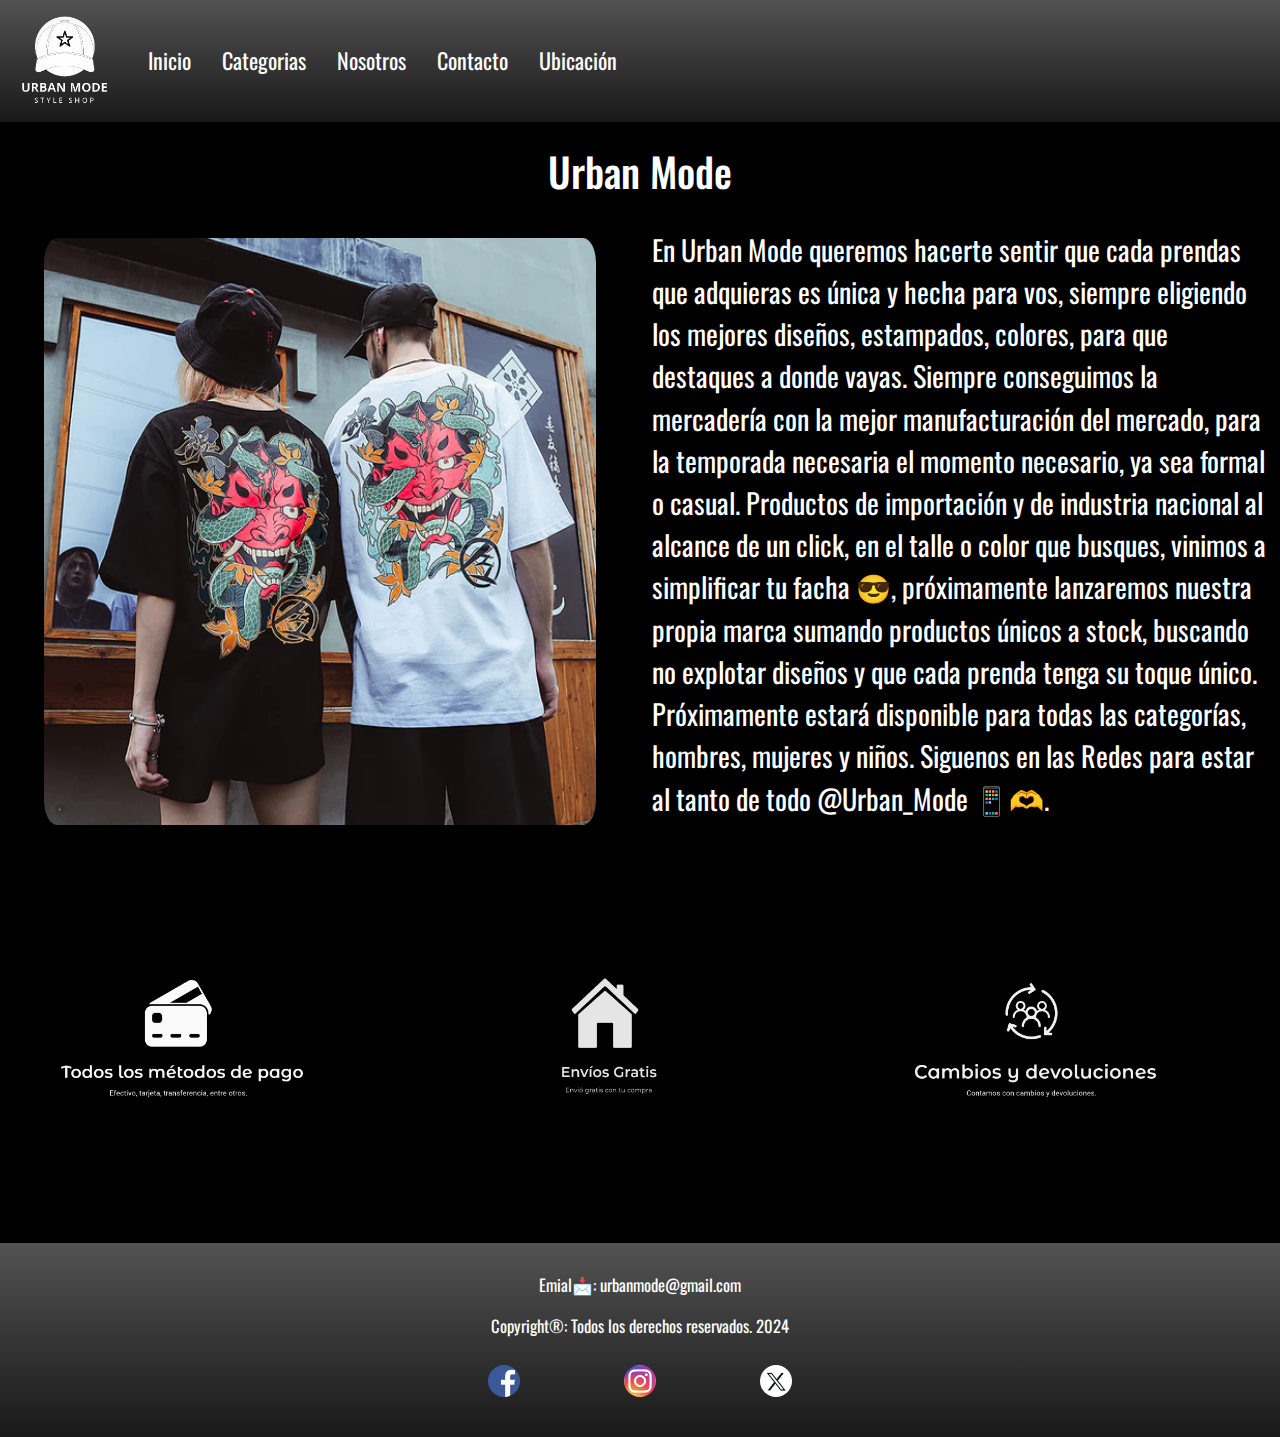
<file: index.html>
<!DOCTYPE html>
<html lang="en">
<head>
    <meta charset="UTF-8">
    <meta name="viewport" content="width=device-width, initial-scale=1.0">
    <!--Etiqueta para las palabras claves-->
    <meta name="keywords" content="Urban Mode, ropa urbana, moda urbana, streetwear, ropa de calle, ropa casual, moda casual, ropa moderna, ropa de hombre, ropa de mujer, tendencias de moda, moda juvenil, camisetas, pantalones, sudaderas, accesorios de moda, ropa online">
    <!--Etiqueta description de la web-->
    <meta name="description" content="Urban Mode ofrece la mejor ropa urbana para hombres y mujeres. Descubre nuestra colección de moda actual y atrévete a lucir un estilo único.">
    <link href="https://cdn.jsdelivr.net/npm/bootstrap@5.3.3/dist/css/bootstrap.min.css" rel="stylesheet" integrity="sha384-QWTKZyjpPEjISv5WaRU9OFeRpok6YctnYmDr5pNlyT2bRjXh0JMhjY6hW+ALEwIH" crossorigin="anonymous">
    <link rel="stylesheet" href="./css/stilos.css">
    <link rel="preconnect" href="https://fonts.googleapis.com">
    <link rel="preconnect" href="https://fonts.gstatic.com" crossorigin>
    <link href="https://fonts.googleapis.com/css2?family=Oswald:wght@200..700&display=swap" rel="stylesheet">
    <link rel="shortcut icon" href="./Images/favicon/favicon.ico" type="image/x-icon">
    <title>Urban Mode | Converti tu facha🔥🕶️</title>
</head>
<body>
  <!--Header de la pagina (extraido de bostrap con un poco de perzonalizacion)-->
    <header>
        <nav class="navbar navbar-expand-lg  nav-justified">
            <div class="container-fluid">
              <img class="logo__img m-2" src="./Images/logos/urban mode_transparent.png" alt="logo urban mode">
              <button class="navbar-toggler" type="button" data-bs-toggle="collapse" data-bs-target="#navbarNav" aria-controls="navbarNav" aria-expanded="false" aria-label="Toggle navigation">
              <span class="navbar-toggler-icon"></span>
              </button>
              <div class="collapse navbar-collapse" id="navbarNav">
                <ul class="navbar-nav">
                  <li class="nav-item">
                    <a style="color: white;" class="nav-link a__nav" aria-current="page" href="#">Inicio</a>
                  </li>
                  <li class="nav-item">
                    <a style="color: white;" class="nav-link a__nav" href="./pages/categorias.html">Categorias</a>
                  </li>
                  <li class="nav-item">
                    <a style="color: white;" class="nav-link a__nav" href="./pages/nosotros.html">Nosotros</a>
                  </li>
                  <li class="nav-item">
                    <a style="color: white;" class="nav-link a__nav" href="./pages/contacto.html">Contacto</a>
                  </li>
                  <li class="nav-item">
                    <a style="color: white;" class="nav-link a__nav" href="./pages/ubicacion.html">Ubicación</a>
                  </li>
                </ul>
              </div>
            </div>
          </nav>
    </header>
    <!--Seccion principal de la pagina(Utilizando bootstrap para hacerla responsive)-->
    <main class="container-fluid">
      <section class="row titulo">
          <h1>Urban Mode</h1>
      </section>
      <Section class="row">
          <img class="col-12 col-sm-6 col-lg-6 imagen__descriptiva" src="./Images/imagenPrincipal4.webp" alt="Imagen Descriptiva">
          <p class="col-12 col-sm-6 col-lg-6 txt__inicio">
              En Urban Mode queremos hacerte sentir que cada prendas que adquieras es única y hecha para vos, siempre eligiendo los mejores diseños, estampados, colores, para que destaques a donde vayas. Siempre conseguimos la mercadería con la mejor manufacturación del mercado, para la temporada necesaria el momento necesario, ya sea formal o casual. Productos de importación y de industria nacional al alcance de un click, en el talle o color que busques, vinimos a simplificar tu facha 😎, próximamente lanzaremos nuestra propia marca sumando productos únicos a stock, buscando no explotar diseños y que cada prenda tenga su toque único. Próximamente estará disponible para todas las categorías, hombres, mujeres y niños. Siguenos en las Redes para estar al tanto de todo @Urban_Mode 📱🫶.
          </p>
      </section>
      <section class="row seccion__principal2">
          <span class="col-4">
              <img class="imagenes__principal2" src="Images/MetodosDePagos/Todos los métodos de pago_transparent.png" alt="Metodos de pago">
          </span>
          <span class="col-4">
              <img class="imagenes__principal2" src="Images/envios/Envíos Gratis_transparent.png" alt="Envio Gartis">
          </span>
          <span class="col-4">
              <img class="imagenes__principal2" src="Images/devoluciones/Cambios y devoluciones_transparent.png" alt="Devoluciones">
          </span>
      </section>
  </main>
  <!--footer de la pagina(tambien echo con bootstrap)-->
  <footer>
    <div class="row">
      <section class="col-12">
          <p class="footer__txt">Emial📩: urbanmode@gmail.com</p>
          <p class="footer__txt">Copyright®: Todos los derechos reservados. 2024</p>
      </section>
      <section class="col-12">
        <a href="" target="_blank">
          <img class="img__footer" src="./Images/iconosRedes/facebook.png" alt="Logo de Facebook">
        </a>
        <a href="" target="_blank">
          <img class="img__footer" src="./Images/iconosRedes/instagram.jpg" alt="Logo de Instagram">
        </a>
        <a href="" target="_blank">
          <img class="img__footer" src="./Images/iconosRedes/x-white.jpg" alt="Logo de x">
        </a>
      </section>
    </div>
</footer>

    <script src="https://cdn.jsdelivr.net/npm/bootstrap@5.3.3/dist/js/bootstrap.bundle.min.js" integrity="sha384-YvpcrYf0tY3lHB60NNkmXc5s9fDVZLESaAA55NDzOxhy9GkcIdslK1eN7N6jIeHz" crossorigin="anonymous"></script>
</body>
</html>
</file>
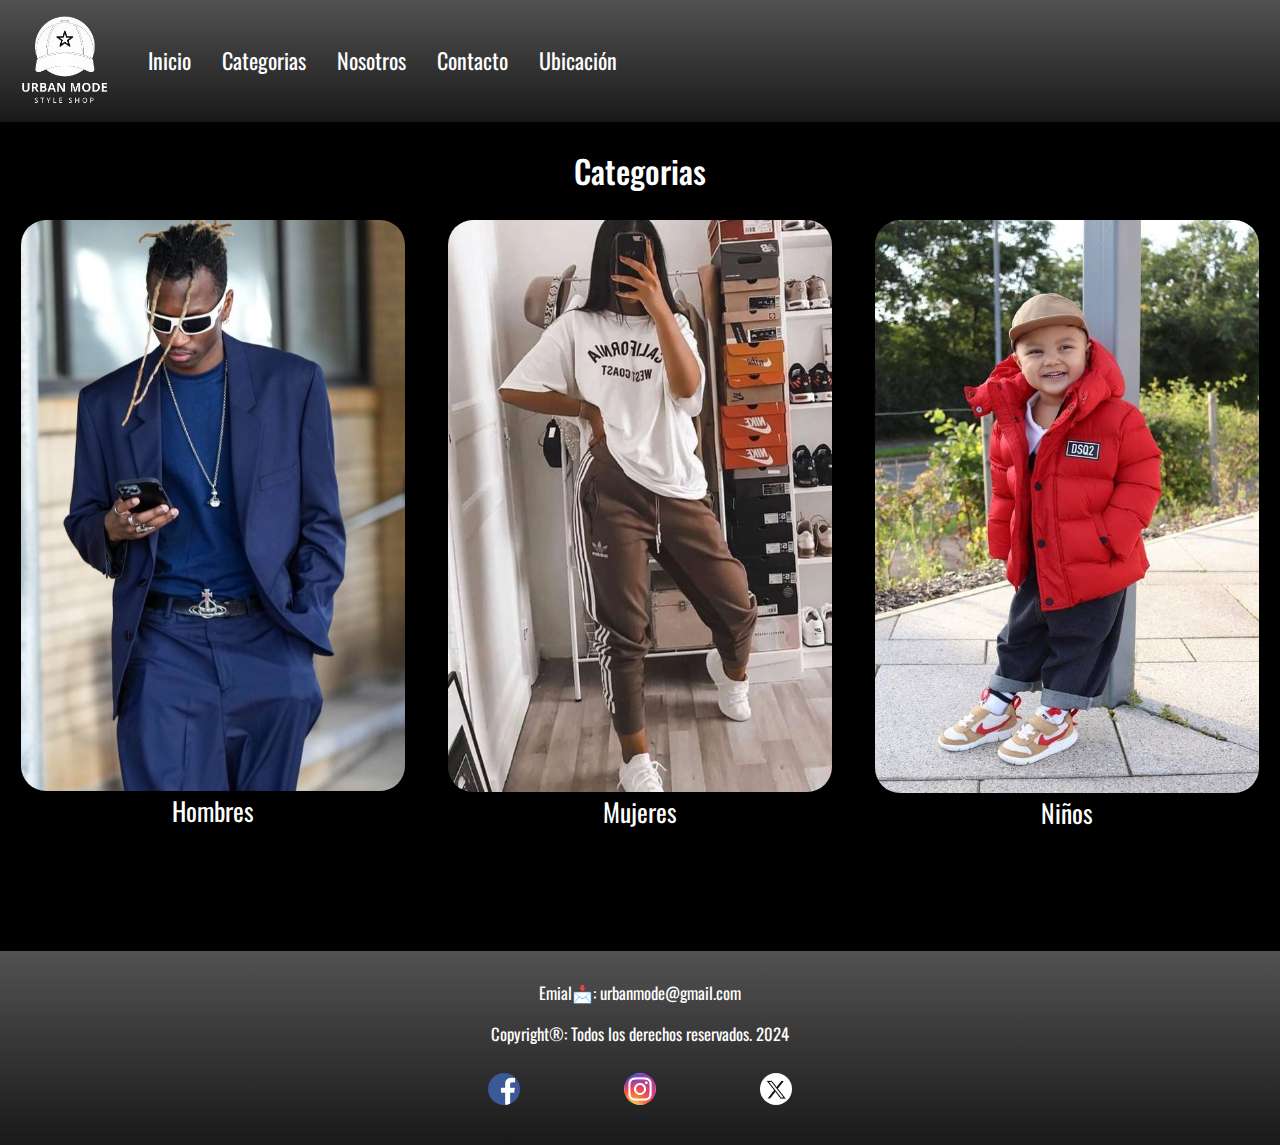
<file: pages/categorias.html>
<!DOCTYPE html>
<html lang="en">
<head>
    <meta charset="UTF-8">
    <meta name="viewport" content="width=device-width, initial-scale=1.0">
    <!--Etiqueta para las palabras claves-->
    <meta name="keywords" content="Urban Mode, ropa urbana, moda urbana, streetwear, ropa de calle, ropa casual, moda casual, ropa moderna, ropa de hombre, ropa de mujer, tendencias de moda, moda juvenil, camisetas, pantalones, sudaderas, accesorios de moda, ropa online">
    <!--Etiqueta description de la web-->
    <meta name="description" content="Descubre lo mejor para ti en nuestra sección de categorías.">
    <link href="https://cdn.jsdelivr.net/npm/bootstrap@5.3.3/dist/css/bootstrap.min.css" rel="stylesheet" integrity="sha384-QWTKZyjpPEjISv5WaRU9OFeRpok6YctnYmDr5pNlyT2bRjXh0JMhjY6hW+ALEwIH" crossorigin="anonymous">
    <link rel="stylesheet" href="../css/stilos.css">
    <link rel="preconnect" href="https://fonts.googleapis.com">
    <link rel="preconnect" href="https://fonts.gstatic.com" crossorigin>
    <link href="https://fonts.googleapis.com/css2?family=Oswald:wght@200..700&display=swap" rel="stylesheet">
    <link rel="shortcut icon" href="../Images/favicon/favicon.ico" type="image/x-icon">
    <title>Urban Mode | Categorias 🔥🕶️</title>
</head>
<body>
  <!--Header de la pagina (extraido de bostrap con un poco de perzonalizacion)-->
    <header>
        <nav class="navbar navbar-expand-lg  nav-justified">
            <div class="container-fluid">
              <img class="logo__img m-2" src="../Images/logos/urban mode_transparent.png" alt="logo urban mode">
              <button class="navbar-toggler" type="button" data-bs-toggle="collapse" data-bs-target="#navbarNav" aria-controls="navbarNav" aria-expanded="false" aria-label="Toggle navigation">
                <span class="navbar-toggler-icon"></span>
              </button>
              <div class="collapse navbar-collapse" id="navbarNav">
                <ul class="navbar-nav">
                  <li class="nav-item">
                    <a style="color: white;" class="nav-link a__nav" href="../index.html">Inicio</a>
                  </li>
                  <li class="nav-item">
                    <a style="color: white;" class="nav-link a__nav" href="#">Categorias</a>
                  </li>
                  <li class="nav-item">
                    <a style="color: white;" class="nav-link a__nav" href="../pages/nosotros.html">Nosotros</a>
                  </li>
                  <li class="nav-item">
                    <a style="color: white;" class="nav-link a__nav" href="./contacto.html">Contacto</a>
                  </li>
                  <li class="nav-item">
                    <a style="color: white;" class="nav-link a__nav" href="./ubicacion.html">Ubicación</a>
                  </li>
                </ul>
              </div>
            </div>
          </nav>
    </header>
    <!--Seccion principal de la pagina(Utilizando grids para hacerla responsive)-->
    <main class="main__categorias">
        <h1 class="titulo__categorias">Categorias</h1>
        <section class="grid__container">
            <div class="menu__grid1" style="text-align: center;">
                <a href="#">
                    <img class="img__categorias" src="../Images/imgCategorias/ropaHombres.jpg" alt="Categoria Hombres">
                </a>
                <a class="texto__categorias" href="">Hombres</a>
            </div>
            <div class="menu__grid1" style="text-align: center;">
                <a href="">
                    <img class="img__categorias" src="../Images/imgCategorias/ropaMujeres.jpg" alt="Categoria Mujeres">
                </a>    
                <a class="texto__categorias" href="">Mujeres</a>
            </div>
            <div class="menu__grid1" style="text-align: center;">
                <a href="">
                    <img class="img__categorias" src="../Images/imgCategorias/ropaniños.jpg" alt="Categoria Niños">
                </a>
                <a class="texto__categorias" href="">Niños</a>
            </div>
        </section>
    </main>
    <!--footer de la pagina(tambien echo con bootstrap)-->
    <footer>
        <div class="row">
          <section class="col-12">
              <p class="footer__txt">Emial📩: urbanmode@gmail.com</p>
              <p class="footer__txt">Copyright®: Todos los derechos reservados. 2024</p>
          </section>
        <section class="col-12">
          <a href="" target="_blank">
            <img class="img__footer" src="../Images/iconosRedes/facebook.png" alt="Logo de Facebook">
          </a>
          <a href="" target="_blank">
            <img class="img__footer" src="../Images/iconosRedes/instagram.jpg" alt="Logo de Instagram">
          </a>
          <a href="" target="_blank">
            <img class="img__footer" src="../Images/iconosRedes/x-white.jpg" alt="Logo de x">
          </a>
        </section>
        </div>
    </footer>

    <script src="https://cdn.jsdelivr.net/npm/bootstrap@5.3.3/dist/js/bootstrap.bundle.min.js" integrity="sha384-YvpcrYf0tY3lHB60NNkmXc5s9fDVZLESaAA55NDzOxhy9GkcIdslK1eN7N6jIeHz" crossorigin="anonymous"></script>
</body>
</html>
</file>
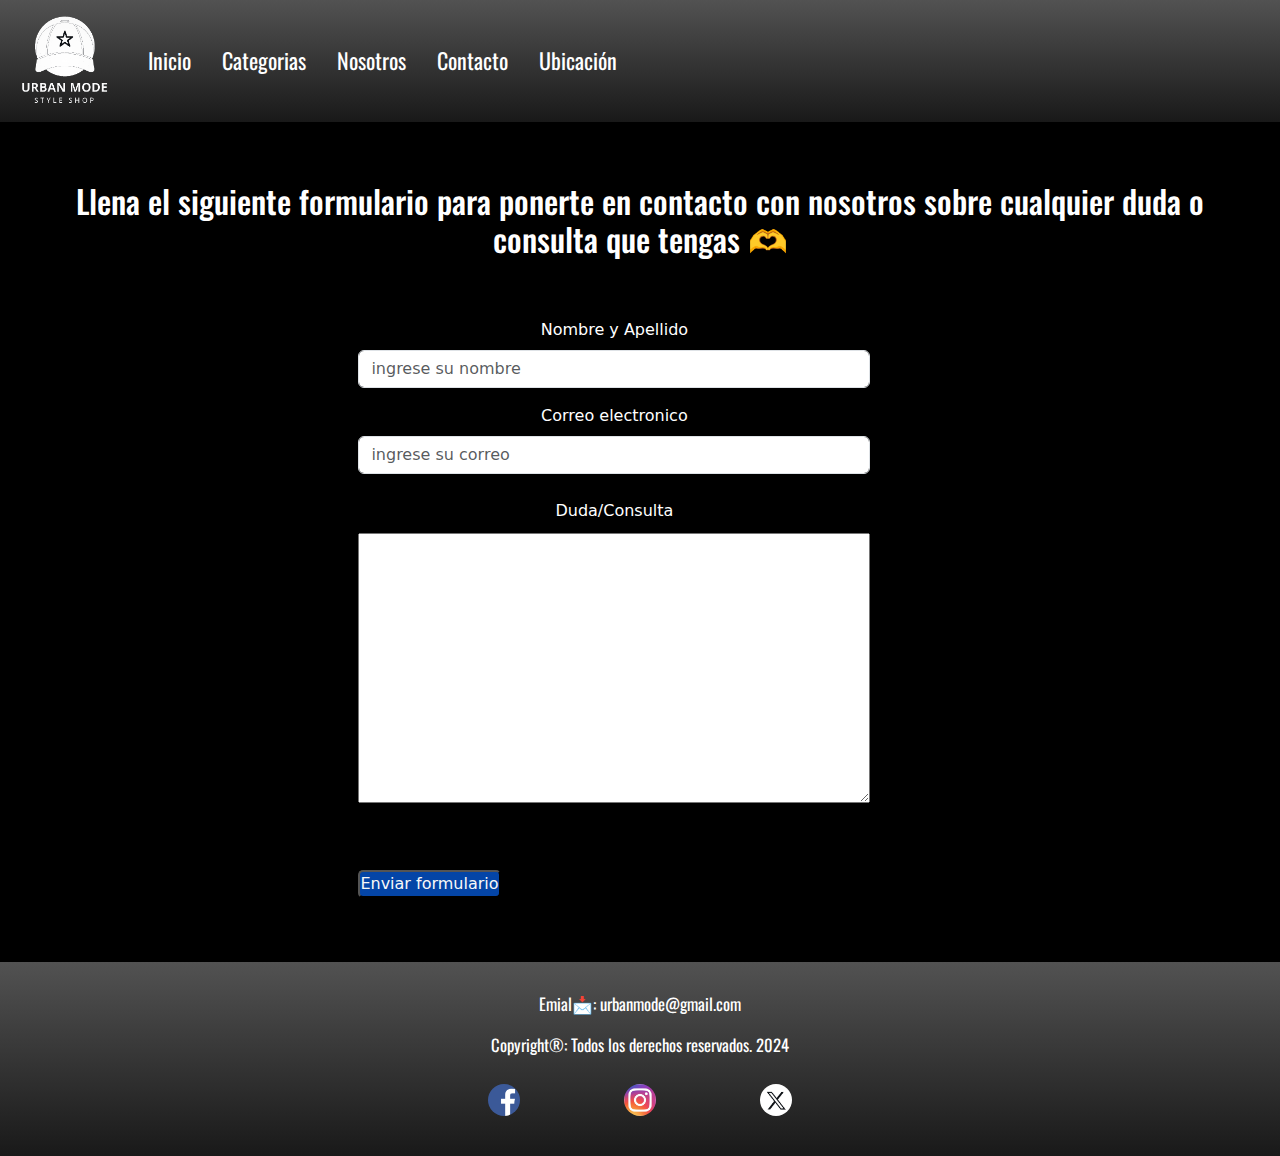
<file: pages/contacto.html>
<!DOCTYPE html>
<html lang="en">
<head>
    <meta charset="UTF-8">
    <meta name="viewport" content="width=device-width, initial-scale=1.0">
    <!--Etiqueta para las palabras claves-->
    <meta name="keywords" content="Urban Mode, ropa urbana, moda urbana, contacto, formulario, dudas, consultas, ropa online">
    <!--Etiqueta description de la web-->
    <meta name="description" content="Contáctanos para obtener más información o aclarar cualquier duda o consulta que tengas.">
    <link rel="shortcut icon" href="../Images/favicon/favicon.ico" type="image/x-icon">
    <link href="https://cdn.jsdelivr.net/npm/bootstrap@5.3.3/dist/css/bootstrap.min.css" rel="stylesheet" integrity="sha384-QWTKZyjpPEjISv5WaRU9OFeRpok6YctnYmDr5pNlyT2bRjXh0JMhjY6hW+ALEwIH" crossorigin="anonymous">
    <link rel="stylesheet" href="../css/stilos.css">
    <link rel="preconnect" href="https://fonts.googleapis.com">
    <link rel="preconnect" href="https://fonts.gstatic.com" crossorigin>
    <link href="https://fonts.googleapis.com/css2?family=Oswald:wght@200..700&display=swap" rel="stylesheet">
    <link rel="shortcut icon" href="../Images/favicon/favicon.ico" type="image/x-icon">
    <title>Urban Mode | Contacto 🔥🕶️</title>
</head>
<body>
    <!--Header de la pagina (extraido de bostrap con un poco de perzonalizacion)-->
    <header>
        <nav class="navbar navbar-expand-lg  nav-justified">
            <div class="container-fluid">
                <img class="logo__img m-2" src="../Images/logos/urban mode_transparent.png" alt="logo urban mode">
                <button class="navbar-toggler" type="button" data-bs-toggle="collapse" data-bs-target="#navbarNav" aria-controls="navbarNav" aria-expanded="false" aria-label="Toggle navigation">
                <span class="navbar-toggler-icon"></span>
                </button>
                <div class="collapse navbar-collapse" id="navbarNav">
                    <ul class="navbar-nav">
                        <li class="nav-item">
                            <a style="color: white;" class="nav-link a__nav" href="../index.html">Inicio</a>
                        </li>
                        <li class="nav-item">
                            <a style="color: white;" class="nav-link a__nav" href="./categorias.html">Categorias</a>
                        </li>
                        <li class="nav-item">
                            <a style="color: white;" class="nav-link a__nav" href="./nosotros.html">Nosotros</a>
                        </li>
                        <li class="nav-item">
                            <a style="color: white;" class="nav-link a__nav" href="#">Contacto</a>
                        </li>
                        <li class="nav-item">
                            <a style="color: white;" class="nav-link a__nav" href="./ubicacion.html">Ubicación</a>
                        </li>
                    </ul>
                </div>
            </div>
        </nav>
    </header>
    <!--Seccion principal de la pagina-->
    <main class="main__contacto">
        <section class="contacto">
            <div style="margin-bottom: 25px;">
                <h1 class="titulo__contacto">
                    Llena el siguiente formulario para ponerte en contacto con nosotros sobre cualquier duda o consulta que tengas 🫶
                </h1>
            </div>
            <form action="" class="contenedor__formulario">
                <div class="mb-3 formulario__contacto">
                    <label for="formGroupExampleInput" class="form-label">Nombre y Apellido</label>
                    <input type="text" class="form-control" id="formGroupExampleInput" placeholder="ingrese su nombre">
                </div>
                <div class="mb-3 formulario__contacto">
                    <label for="formGroupExampleInput2" class="form-label">Correo electronico</label>
                    <input type="text" class="form-control" id="formGroupExampleInput2" placeholder="ingrese su correo">
                </div>
                <div class="formulario__contacto" style="margin-top: 25px;">
                    <label for="comentario">Duda/Consulta</label>
                    <textarea style="width: 40vw; height: 30vh; margin-top: 10px;" name="comentario" id=""></textarea>
                </div>
                <!--me toco aplicar aca los estilos por que ni en css puro ni en scss me aplicaba los stilos en las clases-->
                <div style="margin-top: 20px; margin-bottom: 40px;">
                    <button style="background-color: #0445a7; color: #f8f8f8; border-radius: 5px;">Enviar formulario</button>
                </div>
                <br>
                <div>
                </div>
            </form>
        </section>
    </main>
    <!--footer de la pagina(tambien echo con bootstrap)-->
    <footer>
        <div class="row">
            <section class="col-12">
                <p class="footer__txt">Emial📩: urbanmode@gmail.com</p>
                <p class="footer__txt">Copyright®: Todos los derechos reservados. 2024</p>
            </section>
            <section class="col-12">
                <a href="" target="_blank">
                    <img class="img__footer" src="../Images/iconosRedes/facebook.png" alt="Logo de Facebook">
                </a>
                <a href="" target="_blank">
                    <img class="img__footer" src="../Images/iconosRedes/instagram.jpg" alt="Logo de Instagram">
                </a>
                <a href="" target="_blank">
                    <img class="img__footer" src="../Images/iconosRedes/x-white.jpg" alt="Logo de x">
                </a>
            </section>
        </div>
    </footer>
    
    <script src="https://cdn.jsdelivr.net/npm/bootstrap@5.3.3/dist/js/bootstrap.bundle.min.js" integrity="sha384-YvpcrYf0tY3lHB60NNkmXc5s9fDVZLESaAA55NDzOxhy9GkcIdslK1eN7N6jIeHz" crossorigin="anonymous"></script>
</body>
</html>
</file>
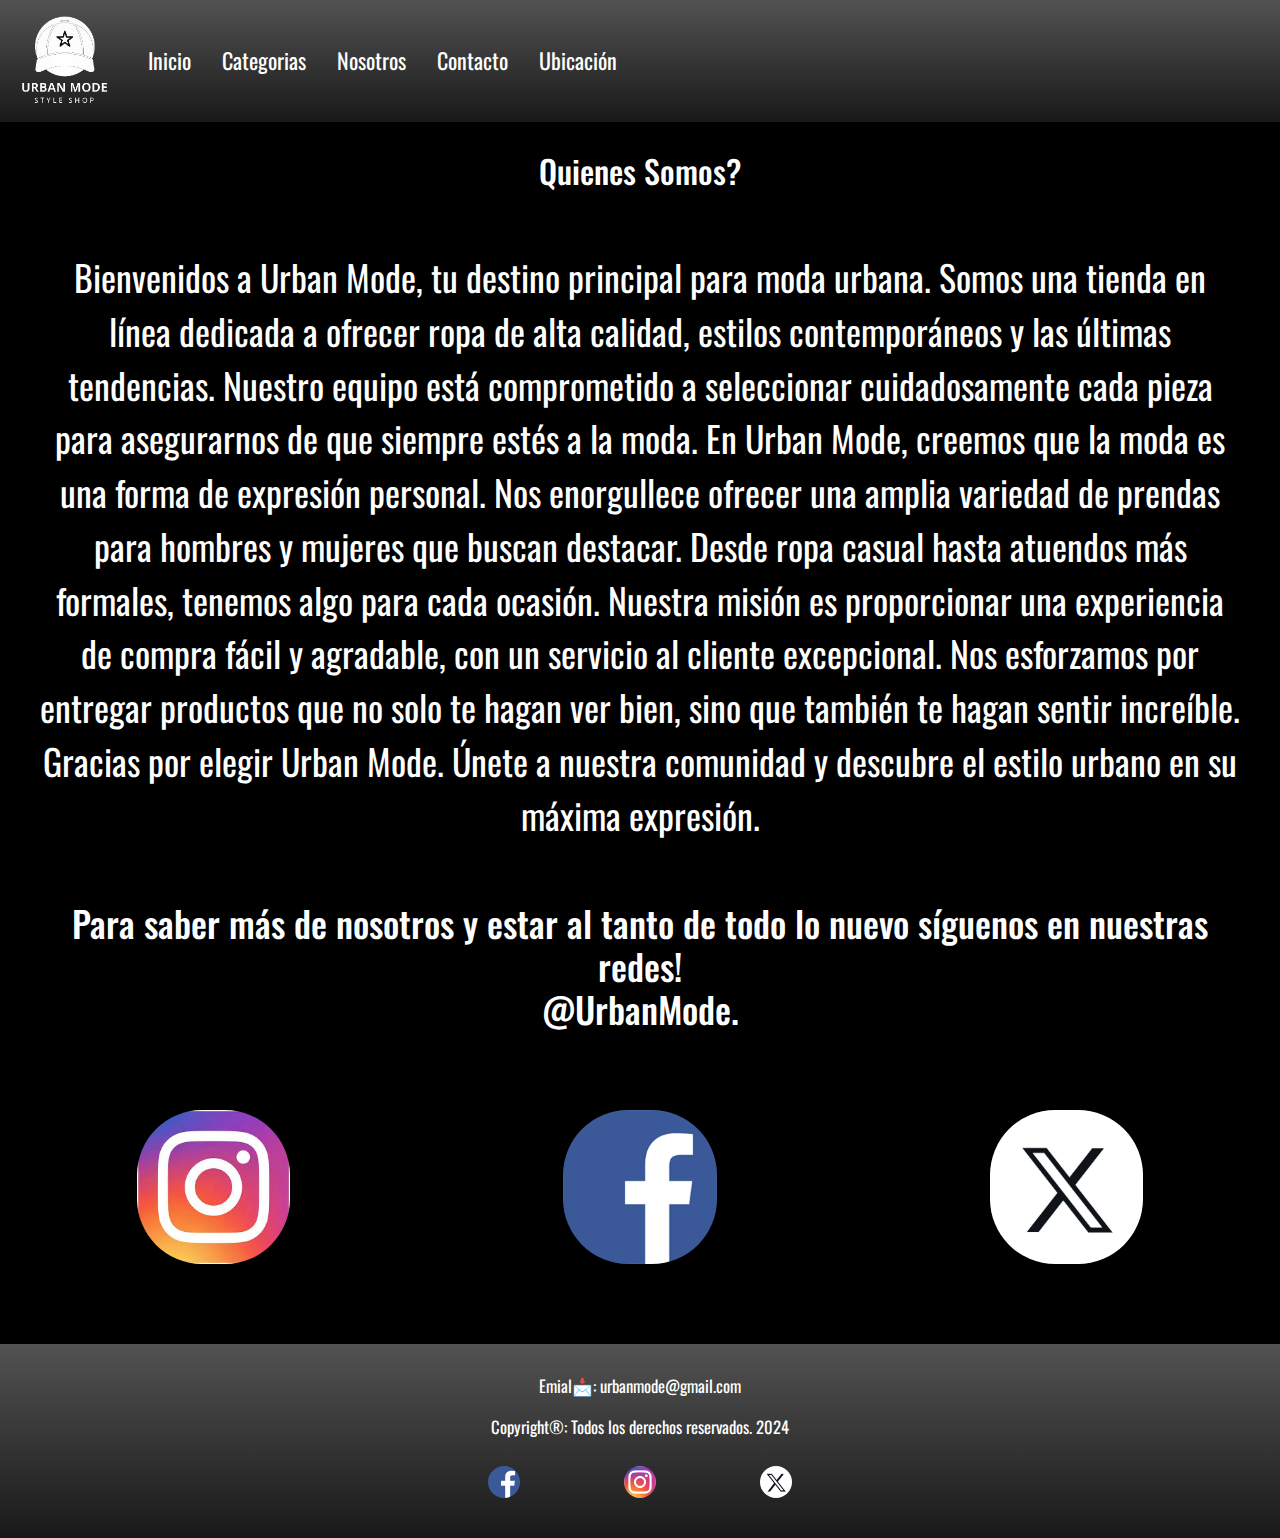
<file: pages/nosotros.html>
<!DOCTYPE html>
<html lang="en">
<head>
    <meta charset="UTF-8">
    <meta name="viewport" content="width=device-width, initial-scale=1.0">
    <!--Etiqueta para las palabras claves-->
    <meta name="keywords" content="Urban Mode, ropa urbana, moda urbana, sobre nosotros, informacion, redes sociales, ropa online">
    <!--Etiqueta description de la web-->
    <meta name="description" content="Encuentra toda la información para saber más sobre nosotros y nuestras redes sociales para estar más cerca de ti">
    <link href="https://cdn.jsdelivr.net/npm/bootstrap@5.3.3/dist/css/bootstrap.min.css" rel="stylesheet" integrity="sha384-QWTKZyjpPEjISv5WaRU9OFeRpok6YctnYmDr5pNlyT2bRjXh0JMhjY6hW+ALEwIH" crossorigin="anonymous">
    <link rel="stylesheet" href="../css/stilos.css">
    <link rel="preconnect" href="https://fonts.googleapis.com">
    <link rel="preconnect" href="https://fonts.gstatic.com" crossorigin>
    <link href="https://fonts.googleapis.com/css2?family=Oswald:wght@200..700&display=swap" rel="stylesheet">
    <link rel="shortcut icon" href="../Images/favicon/favicon.ico" type="image/x-icon">
    <title>Urban Mode | Nosotros 🔥🕶️</title>
</head>
<body>
    <!--Header de la pagina (extraido de bostrap con un poco de perzonalizacion)-->
    <header>
        <nav class="navbar navbar-expand-lg  nav-justified">
            <div class="container-fluid">
              <img class="logo__img m-2" src="../Images/logos/urban mode_transparent.png" alt="logo urban mode">
              <button class="navbar-toggler" type="button" data-bs-toggle="collapse" data-bs-target="#navbarNav" aria-controls="navbarNav" aria-expanded="false" aria-label="Toggle navigation">
                <span class="navbar-toggler-icon"></span>
              </button>
              <div class="collapse navbar-collapse" id="navbarNav">
                <ul class="navbar-nav">
                  <li class="nav-item">
                    <a style="color: white;" class="nav-link a__nav" href="../index.html">Inicio</a>
                  </li>
                  <li class="nav-item">
                    <a style="color: white;" class="nav-link a__nav" href="./categorias.html">Categorias</a>
                  </li>
                  <li class="nav-item">
                    <a style="color: white;" class="nav-link a__nav" href="#">Nosotros</a>
                  </li>
                  <li class="nav-item">
                    <a style="color: white;" class="nav-link a__nav" href="./contacto.html">Contacto</a>
                  </li>
                  <li class="nav-item">
                    <a style="color: white;" class="nav-link a__nav" href="./ubicacion.html">Ubicación</a>
                  </li>
                </ul>
              </div>
            </div>
          </nav>
    </header>
    <!--Seccion principal de la pagina-->
    <main class="main__nosotros">
        <h1 class="titulo__nosotros">Quienes Somos?</h1>
        <p class="txt__nosotros">
          Bienvenidos a Urban Mode, tu destino principal para moda urbana. Somos una tienda en línea dedicada a ofrecer ropa de alta calidad, estilos contemporáneos y las últimas tendencias. Nuestro equipo está comprometido a seleccionar cuidadosamente cada pieza para asegurarnos de que siempre estés a la moda.
          En Urban Mode, creemos que la moda es una forma de expresión personal. Nos enorgullece ofrecer una amplia variedad de prendas para hombres y mujeres que buscan destacar. Desde ropa casual hasta atuendos más formales, tenemos algo para cada ocasión.
          Nuestra misión es proporcionar una experiencia de compra fácil y agradable, con un servicio al cliente excepcional. Nos esforzamos por entregar productos que no solo te hagan ver bien, sino que también te hagan sentir increíble.
          Gracias por elegir Urban Mode. Únete a nuestra comunidad y descubre el estilo urbano en su máxima expresión.
        </p>
        <h2 class="subtitulo__nosotros">Para saber más de nosotros y estar al tanto de todo lo nuevo síguenos en nuestras redes!<br>
            @UrbanMode.
        </h2>
        <section class="seccion__redes">
            <div>
                <a href="" target="_blank">
                    <img class="imagen__redes" src="../Images/iconosRedes/instagram.jpg" alt="logo instagram">
                </a>
            </div>
            <div>
                <a href="" target="_blank">
                    <img class="imagen__redes" src="../Images/iconosRedes/facebook.png" alt="logo facebook">
                </a>
            </div>
            <div>
                <a href="" target="_blank">
                    <img class="imagen__redes" src="../Images/iconosRedes/x-white.jpg" alt="logo x">
                </a>
            </div>
        </section>
    </main>
    <!--footer de la pagina(tambien echo con bootstrap)-->
    <footer>
        <div class="row">
            <section class="col-12">
                <p class="footer__txt">Emial📩: urbanmode@gmail.com</p>
                <p class="footer__txt">Copyright®: Todos los derechos reservados. 2024</p>
            </section>
          <section class="col-12">
            <a href="" target="_blank">
              <img class="img__footer" src="../Images/iconosRedes/facebook.png" alt="Logo de Facebook">
            </a>
            <a href="" target="_blank">
              <img class="img__footer" src="../Images/iconosRedes/instagram.jpg" alt="Logo de Instagram">
            </a>
            <a href="" target="_blank">
              <img class="img__footer" src="../Images/iconosRedes/x-white.jpg" alt="Logo de x">
            </a>
          </section>
        </div>
    </footer>

    <script src="https://cdn.jsdelivr.net/npm/bootstrap@5.3.3/dist/js/bootstrap.bundle.min.js" integrity="sha384-YvpcrYf0tY3lHB60NNkmXc5s9fDVZLESaAA55NDzOxhy9GkcIdslK1eN7N6jIeHz" crossorigin="anonymous"></script>
</body>
</html>
</file>
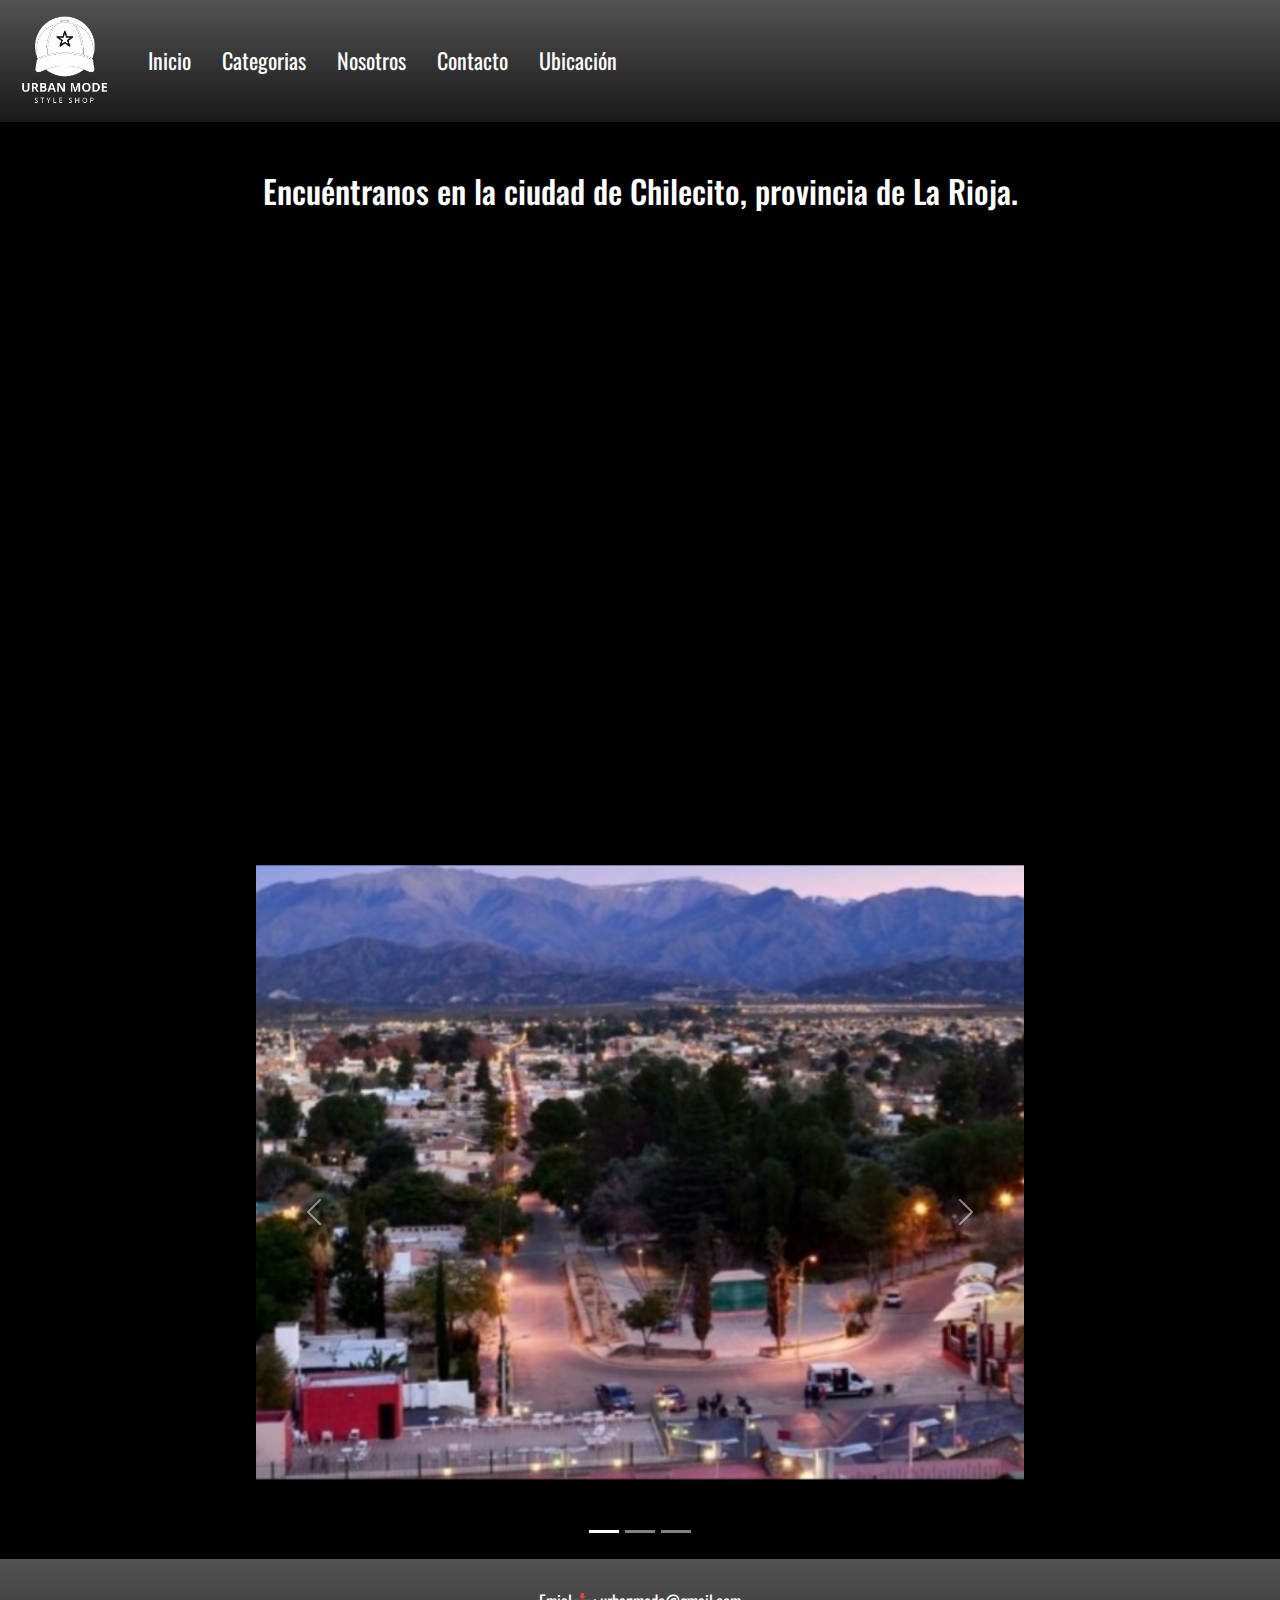
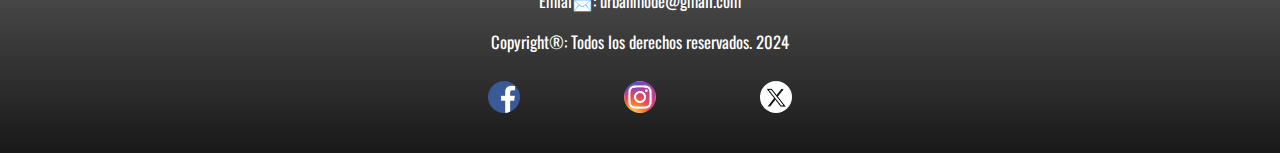
<file: pages/ubicacion.html>
<!DOCTYPE html>
<html lang="en">
<head>
    <meta charset="UTF-8">
    <meta name="viewport" content="width=device-width, initial-scale=1.0">
    <!--Etiqueta para las palabras claves-->
    <meta name="keywords" content="Urban Mode, ropa urbana, moda urbana, ubicacion, donde encontrarnos, compra en local, local, ropa online">
    <!--Etiqueta description de la web-->
    <meta name="description" content="Nuestra ubicación para que puedas visitarnos o realizar tus compras de manera presencial.">
    <link href="https://cdn.jsdelivr.net/npm/bootstrap@5.3.3/dist/css/bootstrap.min.css" rel="stylesheet" integrity="sha384-QWTKZyjpPEjISv5WaRU9OFeRpok6YctnYmDr5pNlyT2bRjXh0JMhjY6hW+ALEwIH" crossorigin="anonymous">
    <link rel="stylesheet" href="../css/stilos.css">
    <link rel="preconnect" href="https://fonts.googleapis.com">
    <link rel="preconnect" href="https://fonts.gstatic.com" crossorigin>
    <link href="https://fonts.googleapis.com/css2?family=Oswald:wght@200..700&display=swap" rel="stylesheet">
    <link rel="shortcut icon" href="../Images/favicon/favicon.ico" type="image/x-icon">
    <title>Urban Mode | Ubicación 🔥🕶️</title>
</head>
<body>
    <!--Header de la pagina (extraido de bostrap con un poco de perzonalizacion)-->
    <header>
        <nav class="navbar navbar-expand-lg  nav-justified">
            <div class="container-fluid">
                <img class="logo__img m-2" src="../Images/logos/urban mode_transparent.png" alt="logo urban mode">
                <button class="navbar-toggler" type="button" data-bs-toggle="collapse" data-bs-target="#navbarNav" aria-controls="navbarNav" aria-expanded="false" aria-label="Toggle navigation">
                <span class="navbar-toggler-icon"></span>
                </button>
                <div class="collapse navbar-collapse" id="navbarNav">
                    <ul class="navbar-nav">
                        <li class="nav-item">
                            <a style="color: white;" class="nav-link a__nav" href="../index.html">Inicio</a>
                        </li>
                        <li class="nav-item">
                            <a style="color: white;" class="nav-link a__nav" href="./categorias.html">Categorias</a>
                        </li>
                        <li class="nav-item">
                            <a style="color: white;" class="nav-link a__nav" href="./nosotros.html">Nosotros</a>
                        </li>
                        <li class="nav-item">
                            <a style="color: white;" class="nav-link a__nav" href="./contacto.html">Contacto</a>
                        </li>
                        <li class="nav-item">
                            <a style="color: white;" class="nav-link a__nav" href="#">Ubicación</a>
                        </li>
                    </ul>
                </div>
            </div>
        </nav>
    </header>
        <!-- cuerpo de la pagina -->
        <main class="main__ubicacion">
            <section>
                <h1 class="titulo__ubicacion">Encuéntranos en la ciudad de Chilecito, provincia de La Rioja.</h1>
            </section>
            <section class="seccionn__mapa">
                <iframe class="mapa__ubicacion" src="https://www.google.com/maps/embed?pb=!1m14!1m12!1m3!1d2463.5697221919886!2d-67.495002973679!3d-29.164268154923445!2m3!1f0!2f0!3f0!3m2!1i1024!2i768!4f13.1!5e0!3m2!1ses-419!2sar!4v1717536867916!5m2!1ses-419!2sar" width="600" height="450" style="border:0;" allowfullscreen="" loading="lazy" referrerpolicy="no-referrer-when-downgrade"></iframe>
            </section>
            <div id="carouselExampleIndicators" class="carousel slide m-auto seccion__carousel">
                <div class="carousel-indicators">
                    <button type="button" data-bs-target="#carouselExampleIndicators" data-bs-slide-to="0" class="active" aria-current="true" aria-label="Slide 1"></button>
                    <button type="button" data-bs-target="#carouselExampleIndicators" data-bs-slide-to="1" aria-label="Slide 2"></button>
                    <button type="button" data-bs-target="#carouselExampleIndicators" data-bs-slide-to="2" aria-label="Slide 3"></button>
                </div>
                <div class="carousel-inner">
                    <div class="carousel-item active img__carousel">
                    <img src="../Images/imgUbicacion/chilecito1.jpg" class="d-block w-100" alt="imagen de la ciudad">
                    </div>
                    <div class="carousel-item img__carousel">
                    <img src="../Images/imgUbicacion/chilecito2.jpg" class="d-block w-100" alt="imagen de la ciudad">
                    </div>
                    <div class="carousel-item img__carousel">
                    <img src="../Images/imgUbicacion/chilecito3.jpg" class="d-block w-100" alt="imagen de la ciudad">
                    </div>
                </div>
                <button class="carousel-control-prev" type="button" data-bs-target="#carouselExampleIndicators" data-bs-slide="prev">
                    <span class="carousel-control-prev-icon" aria-hidden="true"></span>
                    <span class="visually-hidden">Previous</span>
                </button>
                <button class="carousel-control-next" type="button" data-bs-target="#carouselExampleIndicators" data-bs-slide="next">
                    <span class="carousel-control-next-icon" aria-hidden="true"></span>
                    <span class="visually-hidden">Next</span>
                </button>
                </div>
        </main>
        <!--footer de la pagina(tambien echo con bootstrap)-->
        <footer>
            <div class="row">
                <section class="col-12">
                    <p class="footer__txt">Emial📩: urbanmode@gmail.com</p>
                    <p class="footer__txt">Copyright®: Todos los derechos reservados. 2024</p>
                </section>
                <section class="col-12">
                    <a href="" target="_blank">
                        <img class="img__footer" src="../Images/iconosRedes/facebook.png" alt="Logo de Facebook">
                    </a>
                    <a href="" target="_blank">
                        <img class="img__footer" src="../Images/iconosRedes/instagram.jpg" alt="Logo de Instagram">
                    </a>
                    <a href="" target="_blank">
                        <img class="img__footer" src="../Images/iconosRedes/x-white.jpg" alt="Logo de x">
                    </a>
                </section>
            </div>
        </footer>    

    <script src="https://cdn.jsdelivr.net/npm/bootstrap@5.3.3/dist/js/bootstrap.bundle.min.js" integrity="sha384-YvpcrYf0tY3lHB60NNkmXc5s9fDVZLESaAA55NDzOxhy9GkcIdslK1eN7N6jIeHz" crossorigin="anonymous"></script>
</body>
</html>
</file>
<file: css/stilos.css>
@charset "UTF-8";
/*mixins*/
* {
  margin: 0;
  padding: 0;
  box-sizing: border-box;
}

body {
  margin: 0;
  padding: 0;
  box-sizing: border-box;
  background-color: black;
}
body h1, body h2, body h3, body h4, body h5, body p, body a {
  color: white;
  font-family: "Oswald", sans-serif;
}

header {
  width: 100%;
}
header nav {
  /*agregue un fondo con gradiente lineal*/
  background-image: linear-gradient(to bottom, rgb(82, 82, 82), #191919);
}
header nav div .logo__img {
  width: 7vw;
  border-radius: 10%;
  margin-left: 25px;
}
header nav div div ul li .a__nav {
  color: white;
  font-size: 22px !important;
  text-decoration: none;
  transition: transform 0.3s ease;
  margin-left: 15px;
  font-family: "Oswald", sans-serif;
  /*animacion para que se agranden las letras*/
}
header nav div div ul li .a__nav:hover {
  transform: scale(1.2);
}

/*Estilos del main de la seccion "Inicio"*/
main {
  background-color: black;
}
main .titulo {
  /*tamaño de fuente aplicado con variable*/
  font-size: 2.5vw;
  text-align: center;
  margin: 25px 10px;
}
main section .imagen__descriptiva {
  border-radius: 25px;
  width: 45vw;
  margin: 10px auto;
}
main section .txt__inicio {
  font-size: 2.2vw;
}
main .seccion__principal2 span {
  /*aplique un mixin a las imagenes*/
}
main .seccion__principal2 span .imagenes__principal2 {
  width: 26vw;
  margin-top: 30px;
  margin-bottom: 45px;
  transition: transform 1s ease-in-out;
  /*animacion de giro en 360 de las imagenes*/
}
main .seccion__principal2 span .imagenes__principal2:hover {
  transform: rotate(360deg);
}

/*Estilos del main de la seccion "Categorias"*/
.main__categorias .titulo__categorias {
  text-align: center;
  /*tamaño de fuente aplicado con variable*/
  font-size: 2.5vw;
  margin: 25px;
  margin: 30px;
}
.main__categorias .grid__container {
  display: grid;
  grid-template-rows: 1fr;
  grid-template-columns: 1fr 1fr 1fr;
}
.main__categorias .grid__container .menu__grid1 {
  margin-bottom: 120px;
}
.main__categorias .grid__container .menu__grid1 a {
  /*aplique un mixin a las imagenes*/
}
.main__categorias .grid__container .menu__grid1 a .img__categorias {
  width: 30vw;
  border-radius: 25px;
  transition: filter 0.3s ease;
}
.main__categorias .grid__container .menu__grid1 a .img__categorias:hover {
  filter: brightness(50%);
}
.main__categorias .grid__container .menu__grid1 .texto__categorias {
  font-size: 2vw;
  text-decoration: none;
  padding-top: 25px;
}

/*Estilos del main de la seccion "Nosotros"*/
.main__nosotros {
  /*utilice "extend" para tarer las propiedades de la clase anterior*/
}
.main__nosotros .titulo__nosotros {
  text-align: center;
  /*tamaño de fuente aplicado con variable*/
  font-size: 2.5vw;
  margin: 25px;
  margin: 30px;
}
.main__nosotros .txt__nosotros, .main__nosotros .subtitulo__nosotros {
  text-align: center;
  font-size: 2.8vw;
  margin: 60px 40px;
}
.main__nosotros .seccion__redes {
  display: flex;
  justify-content: space-around;
  margin-top: 80px;
  margin-bottom: 80px;
}
.main__nosotros .seccion__redes div a {
  /*aplique mixin en las imagenes*/
}
.main__nosotros .seccion__redes div a .imagen__redes {
  width: 12vw;
  border-radius: 65px;
  transition: transform 0.3s ease;
}
.main__nosotros .seccion__redes div a .imagen__redes:hover {
  transform: scale(1.2);
}

/*Estilos del main de la seccion "Contacto"*/
.main__contacto .contacto div .titulo__contacto {
  text-align: center;
  margin: 60px;
  /*tamaño de fuente aplicado con variable*/
  font-size: 2.5vw;
}
.main__contacto .contacto .contenedor__formulario {
  justify-content: center;
  margin-left: 28vw;
}
.main__contacto .contacto .contenedor__formulario .formulario__contacto {
  width: 40vw;
  text-align: center;
  color: white;
  margin-bottom: 60px;
}

/*Estilos del main de la seccion "Ubicacion"*/
.main__ubicacion section .titulo__ubicacion {
  text-align: center;
  /*tamaño de fuente aplicado con variable*/
  font-size: 2.5vw;
  padding-top: 50px;
}
.main__ubicacion .seccionn__mapa {
  display: flex;
  justify-content: center;
  margin: 40px;
}
.main__ubicacion .seccionn__mapa .mapa__ubicacion {
  /*ancho aplicado con variable*/
  width: 60vw;
  height: 55vh;
  margin-bottom: 80px;
}
.main__ubicacion .seccion__carousel {
  /*ancho aplicado con variable*/
  width: 60vw;
}
.main__ubicacion .seccion__carousel div .img__carousel {
  width: 80vw;
  margin-bottom: 80px;
}

footer {
  width: 100%;
  padding-left: 30px;
  padding-right: 30px;
  padding-top: 30px;
  padding-bottom: 30px;
  background-image: linear-gradient(to bottom, rgb(82, 82, 82), #191919);
  text-align: center;
}
footer div section .footer__txt {
  font-size: 1.3vw;
}
footer div section a {
  text-decoration: none;
}
footer div section a .img__footer {
  width: 2.5vw;
  margin: 10px 50px;
  border-radius: 18px;
  transition: transform 1s ease-in-out;
}
footer div section a .img__footer:hover {
  transform: rotate(360deg);
}

/*media query utilizda para hacer cambios cuando la pantalla se achique*/
@media only screen and (max-width: 600px) {
  /*estilos aplicados a la seccion principal*/
  main section .imagen__descriptiva {
    width: 150vw;
    margin-bottom: 25px;
  }
  main section .txt__inicio {
    font-size: 3.5vw;
  }
  main .seccion__principal2 span .imagenes__principal2 {
    width: 29vw;
    margin: 30px 0px;
  }
  /*estilos aplicados a la seccion categorias*/
  .main__categorias .titulo__categorias {
    font-size: 6vw;
  }
  .main__categorias .grid__container {
    grid-template-rows: 1fr 1fr 1fr;
    grid-template-columns: 1fr;
  }
  .main__categorias .grid__container .menu__grid1 {
    margin-bottom: 40px;
  }
  .main__categorias .grid__container .menu__grid1 a .img__categorias {
    width: 80vw;
    margin: 15px 40px;
  }
  .main__categorias .grid__container .menu__grid1 .texto__categorias {
    font-size: 5vw;
    margin-bottom: 25px;
  }
  /*estilos aplicados a la seccion nosotros*/
  .main__nosotros .titulo__nosotros {
    font-size: 5vw;
  }
  .main__nosotros .txt__nosotros, .main__nosotros .subtitulo__nosotros {
    font-size: 5vw;
  }
  .main__nosotros .subtitulo__nosotros {
    font-size: 4.5vw;
  }
  .main__nosotros .seccion__redes div a .imagen__redes {
    width: 16vw;
  }
  /*estilos aplicados a la seccion contacto*/
  .main__contacto {
    margin-bottom: 75px;
  }
  .main__contacto .contacto div .titulo__contacto {
    font-size: 4vw;
  }
  /*estilos aplicados a la seccion Ubicacion*/
  .main__ubicacion section .titulo__ubicacion {
    font-size: 4vw;
  }
  .main__ubicacion .seccionn__mapa .mapa__ubicacion {
    height: 35vh;
  }
  /*estilos aplicados al footer*/
  footer div section .footer__txt {
    font-size: 2vw;
  }
  footer div section .img__footer {
    width: 5vw;
    margin: 5px 35px;
  }
}

/*# sourceMappingURL=stilos.css.map */
</file>
